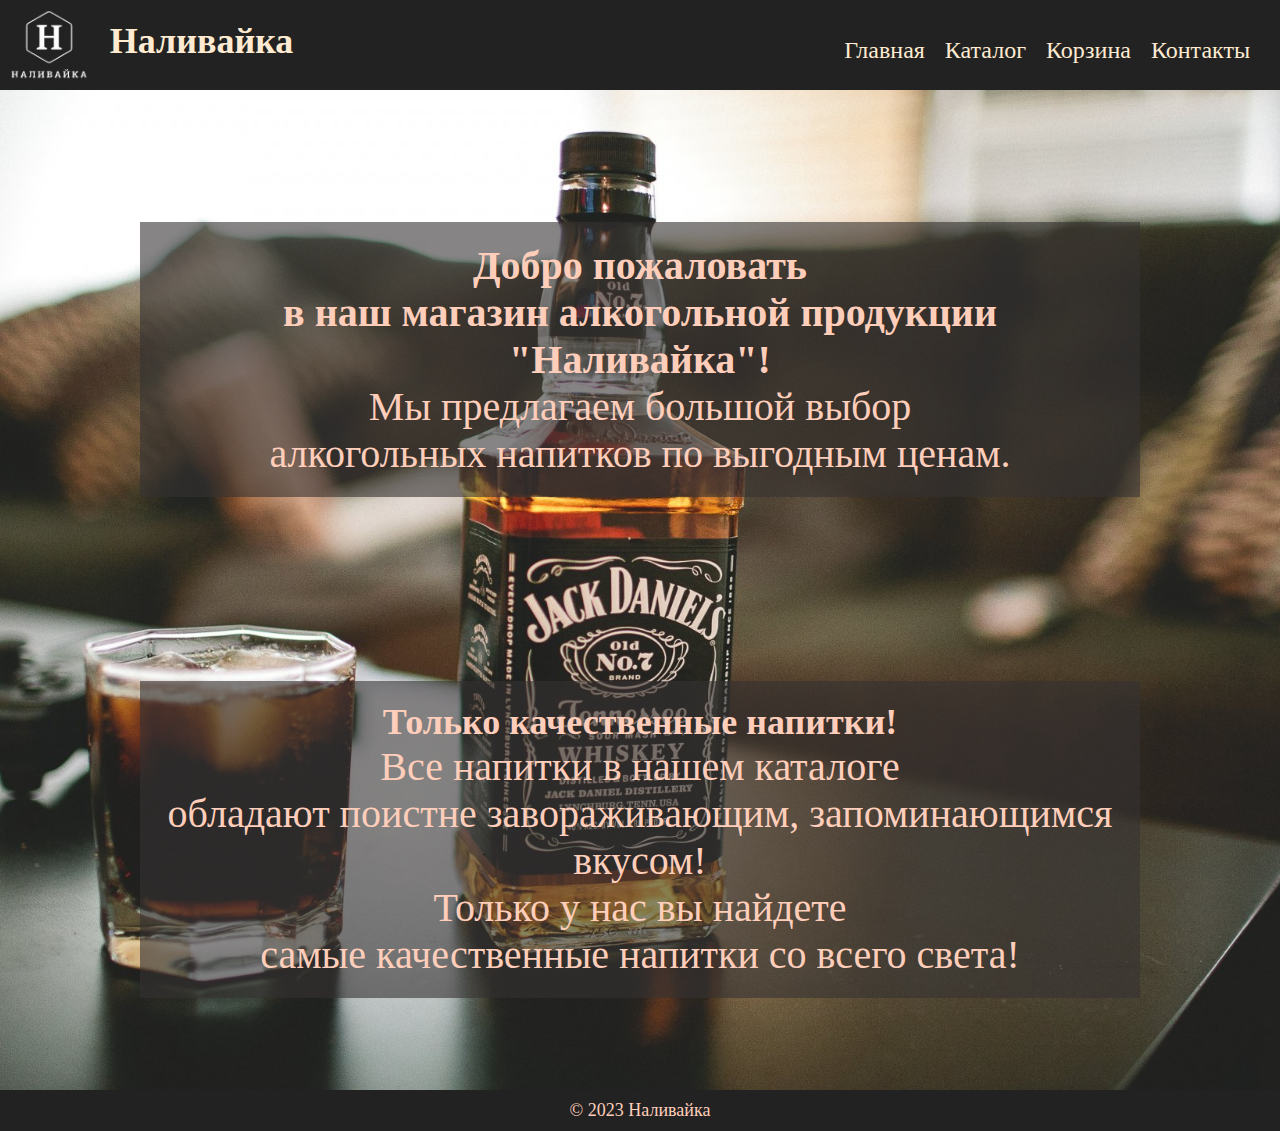
<file: index.html>
<!DOCTYPE html>
<html>
  <head>
    <meta charset="UTF-8">
    <title>Наливайка</title>
	<link rel="stylesheet" href="css/styles.css">
  </head>
  <body>
	<header>
		<div class="container">
			<div class="headerlogo">
			<img src="images/Logo.png" alt="Логотип">
			<h1 class="logo">Наливайка</h1>
			</div>
			<nav>
				<ul>
					<li><a href="index.html">Главная</a></li>
					<li><a href="Products.html">Каталог</a></li>
					<li><a href="Bucket.html">Корзина</a></li>
					<li><a href="Contacts.html">Контакты</a></li>
				</ul>
			</nav>
		</div>
	</header>

    <div class="main">
		<section class = "page-main">
			<div class = "about_us">
			<div class = "textcontainer">
      		<h1><p>Добро пожаловать  </p>
				<p>в наш магазин алкогольной продукции "Наливайка"!</p></h1>
      		<p>Мы предлагаем большой выбор </p><p>алкогольных напитков по выгодным ценам.</p>
    		</div>
		</div>
		</section>
		<section class = "page-main-best">
			<div class = "best_rec">
				<div class = "textcontainer">
				<h1>Только качественные напитки!</h1>
				<p>Все напитки в нашем каталоге</p><p> обладают поистне завораживающим, запоминающимся вкусом!</p>
				<p>Только у нас вы найдете</p><p> самые качественные напитки со всего света!</p>
			</div>
		</div>
		</section>
	</div>
	<div class="clear"></div>
	<footer>
		<div class="footer">
		  <p>&copy; 2023 Наливайка</p>
		</div>
		</footer>
	  </body>
</html>
</file>
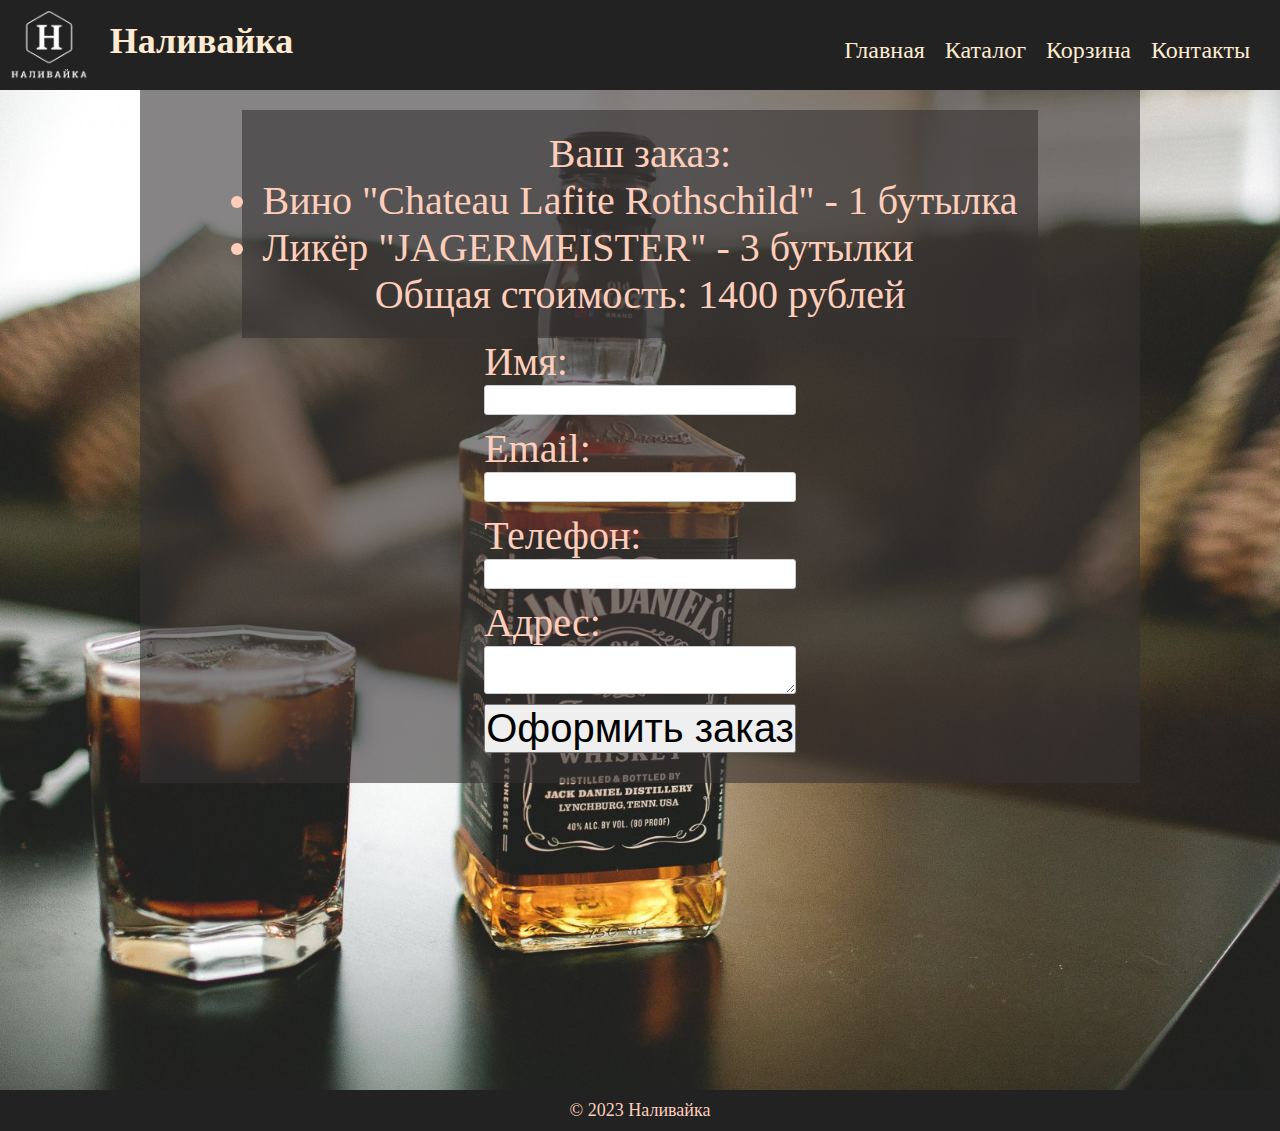
<file: Bucket.html>
<!DOCTYPE html>
<html lang="en">
<head>
	<meta charset="UTF-8">
	<title>Наливайка</title>
	<link rel="stylesheet" href="css/styles.css">
</head>
<body>
	<header>
		<div class="container">
			<div class="headerlogo">
			<img src="images/Logo.png" alt="Логотип">
			<h1 class="logo">Наливайка</h1>
			</div>
			<nav>
				<ul>
					<li><a href="index.html">Главная</a></li>
					<li><a href="Products.html">Каталог</a></li>
					<li><a href="Bucket.html">Корзина</a></li>
					<li><a href="Contacts.html">Контакты</a></li>
				</ul>
			</nav>
		</div>
	</header>

	<div class ="main_BucketAndContacts">
		<section class="containerProducts">
			<div class = "textcontainer">
			<p>Ваш заказ:</p>
			<ul>
				<li>Вино "Chateau Lafite Rothschild" - 1 бутылка</li>
				<li>Ликёр "JAGERMEISTER" - 3 бутылки</li>
			</ul>
			<p>Общая стоимость: 1400 рублей</p>
		</div>
			<form>
				<div class="form-group">
					<label for="name">Имя:</label>
					<input type="text" id="name" name="name">
				</div>

				<div class="form-group">
					<label for="email">Email:</label>
					<input type="email" id="email" name="email">
				</div>

				<div class="form-group">
					<label for="phone">Телефон:</label>
					<input type="tel" id="phone" name="phone">
				</div>

				<div class="form-group">
					<label for="address">Адрес:</label>
					<textarea id="address" name="address"></textarea>
				</div>

				<input type="submit" value="Оформить заказ">
			</form>
		</section>
	</div>

	<div class="clear"></div>
	<footer>
		<div class="footer">
		  <p>&copy; 2023 Наливайка</p>
		</div>
		</footer>
	  </body>
</html>
</file>
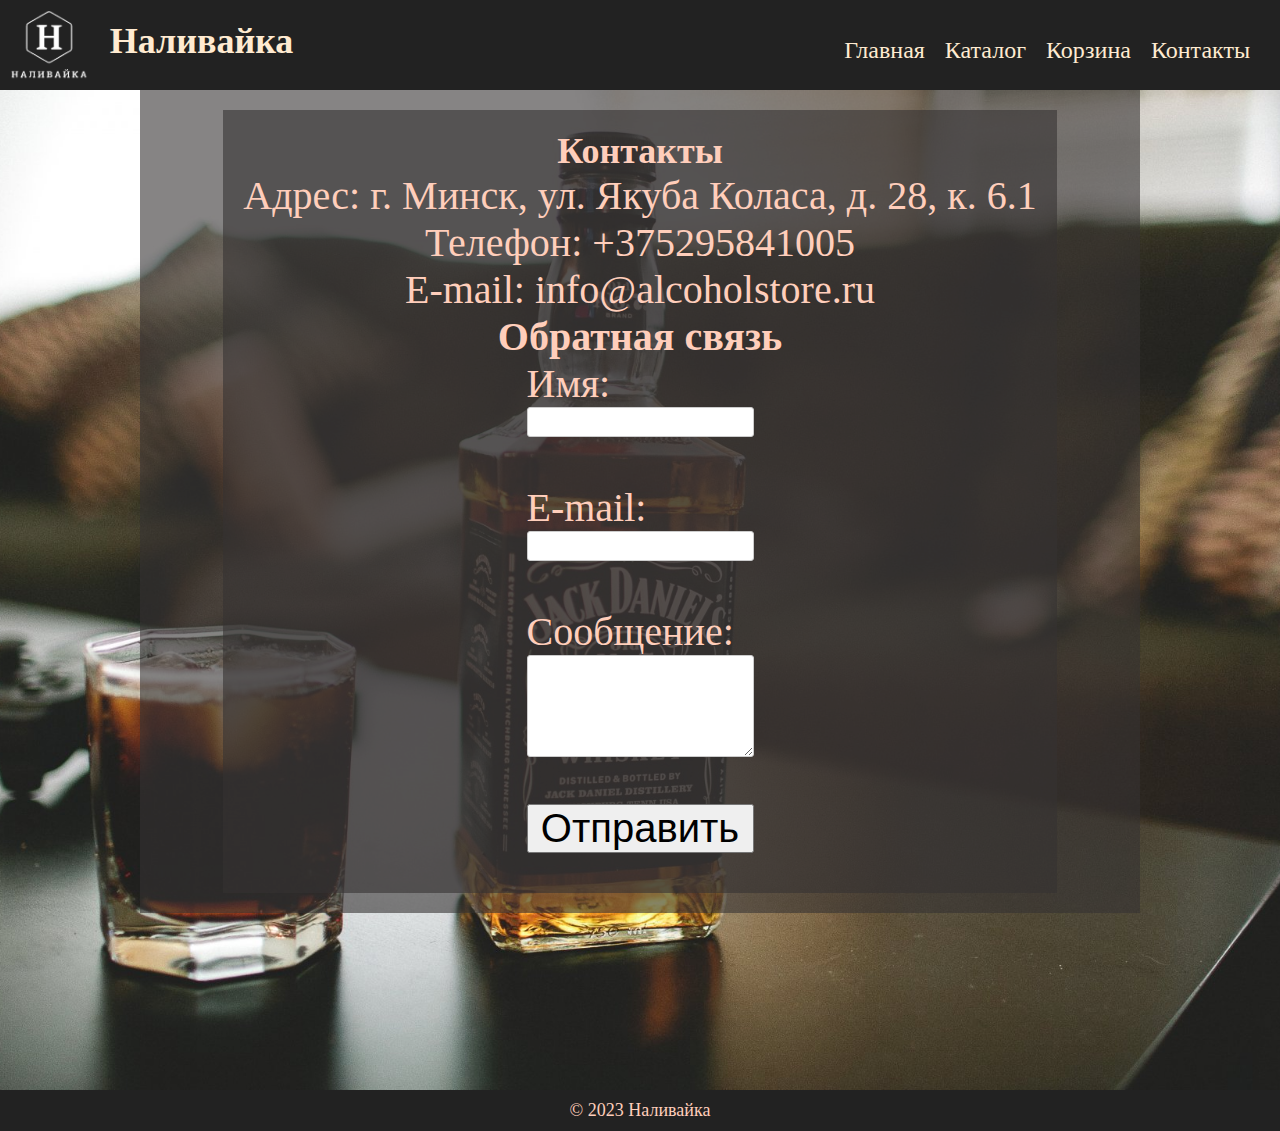
<file: Contacts.html>
<!DOCTYPE html>

<html>
<head>
	<meta charset="UTF-8">
	<title>Наливайка</title>
	<link rel="stylesheet" href="css/styles.css">
</head>
<body>
	<header>
		<div class="container">
			<div class="headerlogo">
			<img src="images/Logo.png" alt="Логотип">
			<h1 class="logo">Наливайка</h1>
			</div>
			<nav>
				<ul>
					<li><a href="index.html">Главная</a></li>
					<li><a href="Products.html">Каталог</a></li>
					<li><a href="Bucket.html">Корзина</a></li>
					<li><a href="Contacts.html">Контакты</a></li>
				</ul>
			</nav>
		</div>
	</header>
	<div class ="main_BucketAndContacts">
		<section class="containerProducts">
			<div class = "textcontainer">
		<h1>Контакты</h1>
		<p>Адрес: г. Минск, ул. Якуба Коласа, д. 28, к. 6.1</p>
		<p>Телефон: +375295841005</p>
		<p>E-mail: info@alcoholstore.ru</p>
		<h2>Обратная связь</h2>
		<form>
			<div class ="form-group">
			<label for="name">Имя:</label>
			<input type="text" id="name" name="name" required>
			<br>
			<label for="email">E-mail:</label>
			<input type="email" id="email" name="email" required>
			<br>
			<label for="message">Сообщение:</label>
			<textarea id="message" name="message" rows="5" required></textarea>
			<br>
			<input type="submit" value="Отправить">
			</div>
		</div>
		</form>
			</div>
	</section>
</div>
	<div class="clear"></div>
	<footer>
		<div class="footer">
		  <p>&copy; 2023 Наливайка</p>
		</div>
		</footer>
	  </body>
</html>
</file>
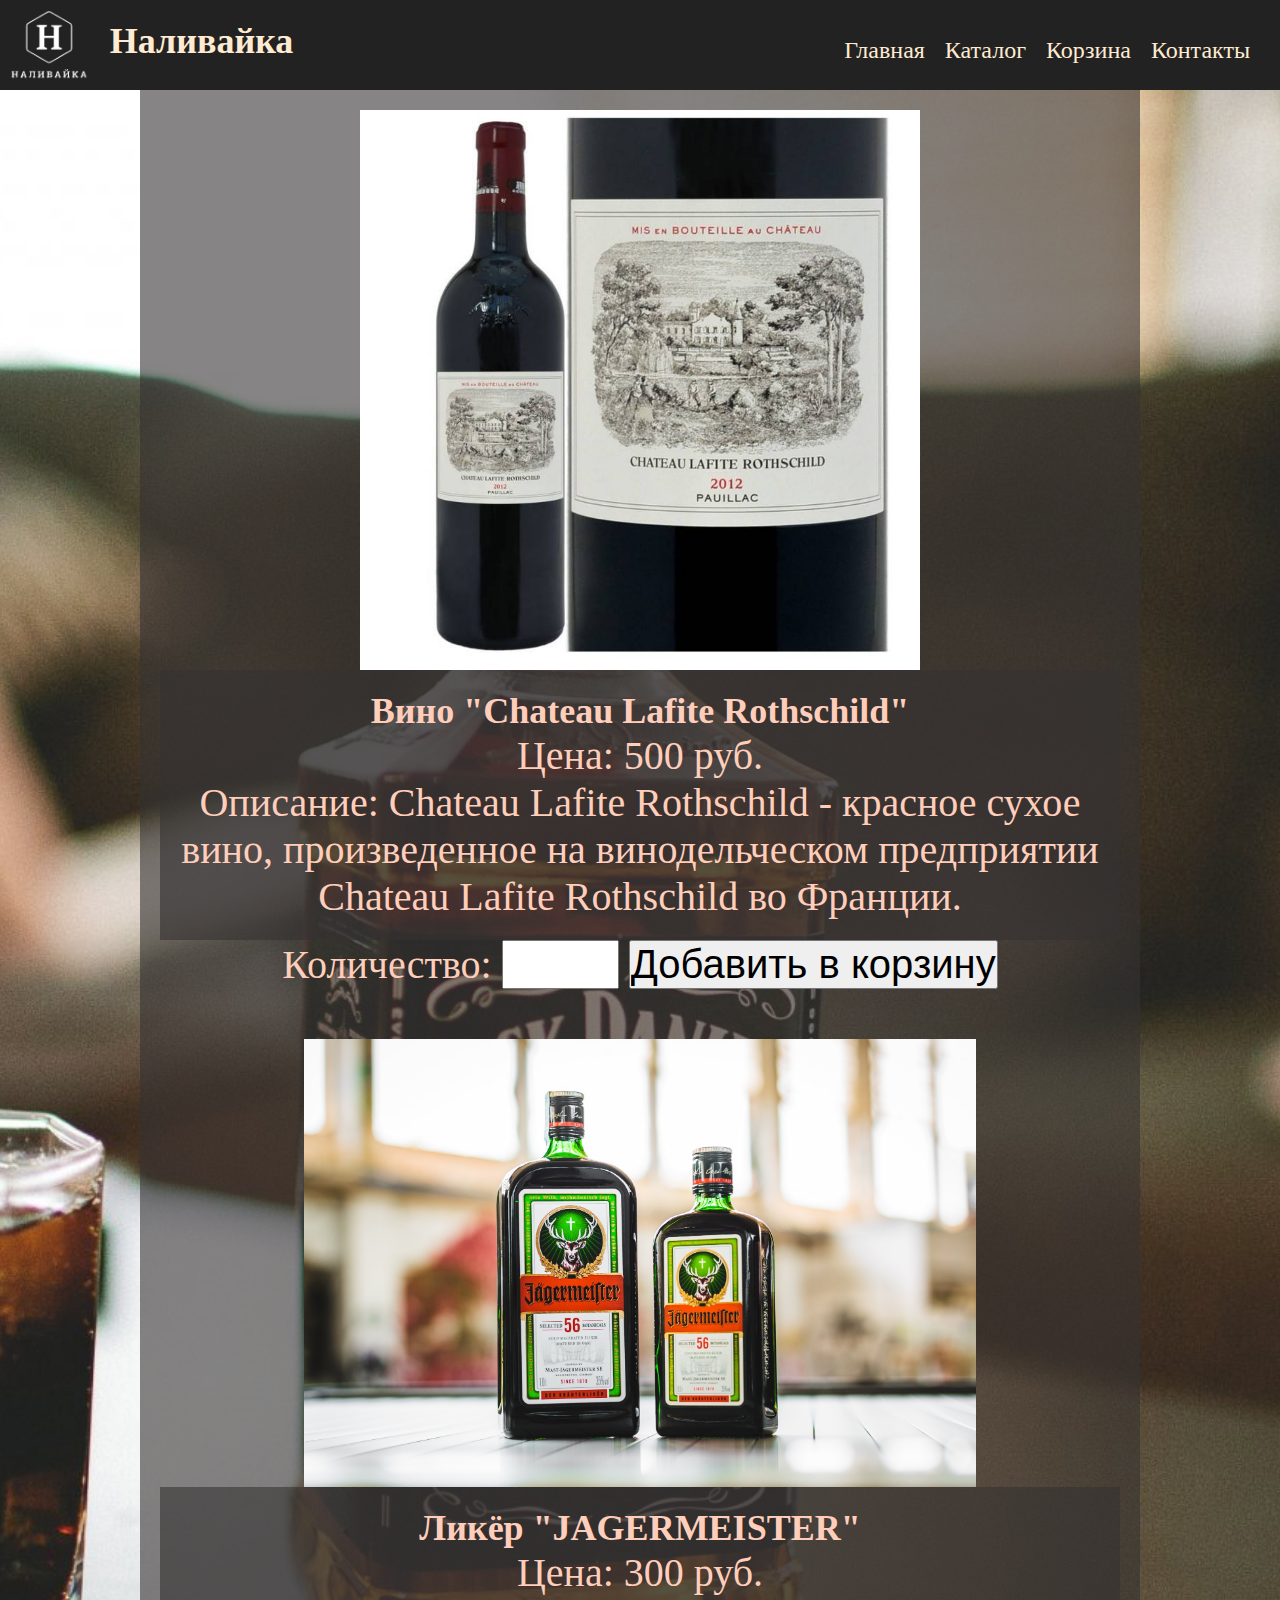
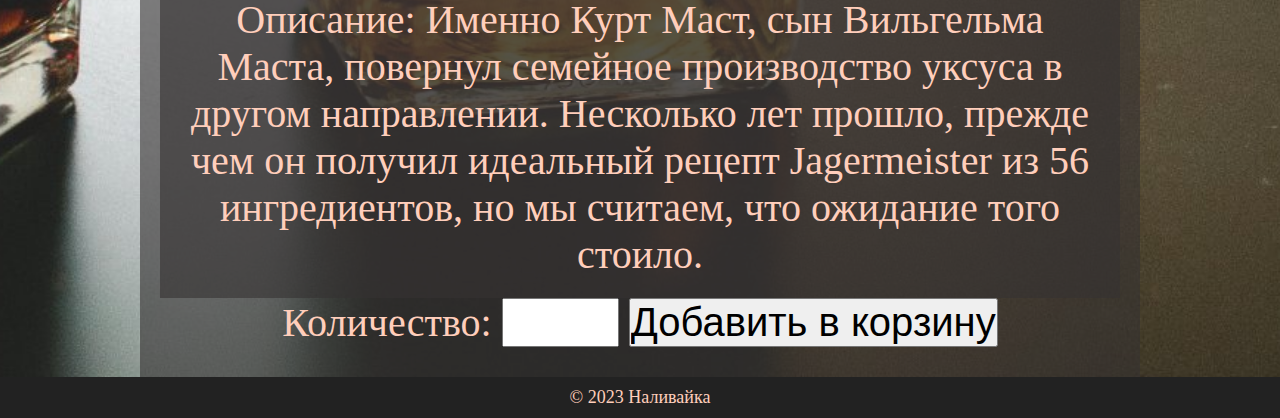
<file: Products.html>
<!DOCTYPE html>
<html>
  <head>
    <meta charset="UTF-8">
    <title>Наливайка</title>
	<link rel="stylesheet" href="css/styles.css">
  </head>
  <body>
	<header>
		<div class="container">
			<div class="headerlogo">
			<img src="images/Logo.png" alt="Логотип">
			<h1 class="logo">Наливайка</h1>
			</div>
			<nav>
				<ul>
					<li><a href="index.html">Главная</a></li>
					<li><a href="Products.html">Каталог</a></li>
					<li><a href="Bucket.html">Корзина</a></li>
					<li><a href="Contacts.html">Контакты</a></li>
				</ul>
			</nav>
		</div>
	</header>

 <div class="main">
	<section class="containerProducts">
	<div class=image> <img src="images/wine.jpeg" alt="Вино"></div>
	<div class="text">
		<div class = "textcontainer">
		<h1>Вино "Chateau Lafite Rothschild"</h1>
		<p>Цена: 500 руб.</p>
		<p>Описание: Chateau Lafite Rothschild - красное сухое вино, произведенное на винодельческом предприятии Chateau Lafite Rothschild во Франции.</p>
		</div><form>
				<label for="quantity">Количество:</label>
				<input type="number" id="quantity" name="quantity" min="1" max="10">
				<input type="submit" value="Добавить в корзину" >
		</form>
	
	</div>
	</section>
	<section class="containerProducts">
	<div class=image> <img src="images/main2.jpg" alt="JAGERMEISTER"></div>
	<div class="text">
		<div class = "textcontainer">
		<h1>Ликёр "JAGERMEISTER"</h1>
		<p>Цена: 300 руб.</p>
		<p>Описание: Именно Курт Маст, сын Вильгельма Маста, повернул семейное производство уксуса в другом направлении. Несколько лет прошло, прежде чем он получил идеальный рецепт Jagermeister из 56 ингредиентов, но мы считаем, что ожидание того стоило.</p>
		</div>
	
		<form>
				<label for="quantity">Количество:</label>
				<input type="number" id="quantity" name="quantity" min="1" max="10">
				<input type="submit" value="Добавить в корзину">
		</form>
	</div>
	</section>
</div>
<div class="clear"></div>
<footer>
    <div class="footer">
      <p>&copy; 2023 Наливайка</p>
    </div>
	</footer>
  </body>
</html>
</file>
<file: css/styles.css>
* {
	margin: 0;
	padding: 0;
	box-sizing: border-box;
	font-size: 40px;
  }
  
  header {
	background-color: #222;
	color: #ffebd1;
	padding: 10px;
	font-family: 'Garamond';
  }
  header img {
	max-height: 70px;
  }
  .headerlogo
  {
	display: flex;
  }
  .container {
	display: flex;
	justify-content: space-between;
	align-items: center;
	font-family: 'Garamond';
	margin: 0 auto;
  }
  
  .logo {
	margin-top: 10px;
	font-size: 36px;
	margin-left: 20px;
  }
  
  nav ul {
	display: flex;
	list-style: none;
  }
  
  nav ul li {
	margin-right: 20px;
  }
  
  nav ul li a {
	color: #ffebd1;
	text-decoration: none;
	font-size: 24px;
  }
  

  .main{
	background-image: url(../images/main1.jpg);
	background-repeat: no-repeat;
	background-position: center;
	background-size: cover;
	
	
}
.main_BucketAndContacts{
	background-image: url(../images/main1.jpg);
	background-repeat: no-repeat;
	background-position: center;
	background-size: cover;
	height: 1000px;
  }

.containerProducts {
	display: flex;
	flex-direction: column;
	align-items: center;
	justify-content: center;
	max-width: 1000px;
	margin: auto auto;
	padding: 20px;
	background-color: rgba(53, 50, 50, 0.6);
	background-size: cover;
    color:#ffcebb;
  }

  .image {
	flex: 1;
	display: flex;
	flex-direction: column;
	align-items: center;
	justify-content: center;
  }
  
  .image img {
	display: block;	
	max-width: 70%;
	justify-content: center;
	align-items: center;

  }
  
  .text {
	color:#ffcebb;
	font-size: 32;
	flex: 1;
	justify-content: center;
	align-items: center;
	text-align: center;
  }
  


form {

	margin-bottom: 10px;
}
  .form-group {
	display: flex;
	flex-direction: column;
	margin-bottom: 10px;
  }
.label {
    color: #fff;
}

.input[type="number"] {
	width: 40px;
	margin-right: 10px;
}  

input[type="text"],
input[type="email"],
input[type="tel"],
textarea {
  padding: 5px;
  border-radius: 3px;

  border: 1px solid #ccc;
  font-size: 16px;
}
.input[type="submit"] {
	background-color: #222;
	color: #fff;
    padding: 10px 20px;
	border-radius: 3px;
    border: none;
	cursor: pointer;
    font-family: 'Garamond';
}

.input[type="submit"]:hover {
	background-color: #444;
    
}

.page-main{
	display: flex;
	flex-direction: row;
	justify-self: center;
	justify-content: center;
	height: 500px;
}
.about_us{
	margin-top: 20px;
	color:#ffcebb;
	height: 500px;
	display: flex;
	flex-direction: column;
	text-align:center;
	align-items: center;
	
}
.textcontainer {
    color:#ffcebb;
	padding: 20px; 
	font-size: 32;
	font-family: 'Garamond';
	display: flex;
	flex-direction: column;
	align-items: center;
	justify-content: center;
	max-width: 1000px;
	margin: auto auto;
	background-color: rgba(53, 50, 50, 0.6);
	background-size: cover;
  }

  h1 {
	font-size: 36px;
}

.page_main_best {
	
	display: flex;
	flex-direction: row;
	justify-self: center;
	justify-content: center;
	height: 500px;

  }
 .best_rec {
	color:#ffcebb;
	height: 500px;
	display: flex;
	flex-direction: column;
	text-align:center;
	align-items: center;
  }

  .clear {
	clear: both;
}
footer {
	background-color: #222;
	color:#ffcebb;
	padding: 10px;
	
  }
  
  footer p {
	text-align: center;
	font-size: 18px;
	font-family: 'Times New Roman', Times, serif;
  }


  @media screen and (max-width: 768px) {
	header {
	  font-size: 32px;
	}
	.logo {
	  font-size: 28px;
	}
	nav ul li a {
	  font-size: 20px;
	}
	.main_BucketAndContacts {
	  height: auto;
	}
	.containerProducts {
	  padding: 20px;
	}
	.text {
	  font-size: 24px;
	}
	.about_us,
	.textcontainer {
	  height: auto;
	}
	h1 {
	  font-size: 24px;
	}
	.page_main_best {
	  height: auto;
	}
  }
  
  @media screen and (max-width: 480px) {
	header {
	  font-size: 24px;
	}
	.logo {
	  font-size: 20px;
	}
	nav ul li a {
	  font-size: 16px;
	}
	.text {
	  font-size: 20px;
	}
	h1 {
	  font-size: 20px;
	}
  }
</file>
